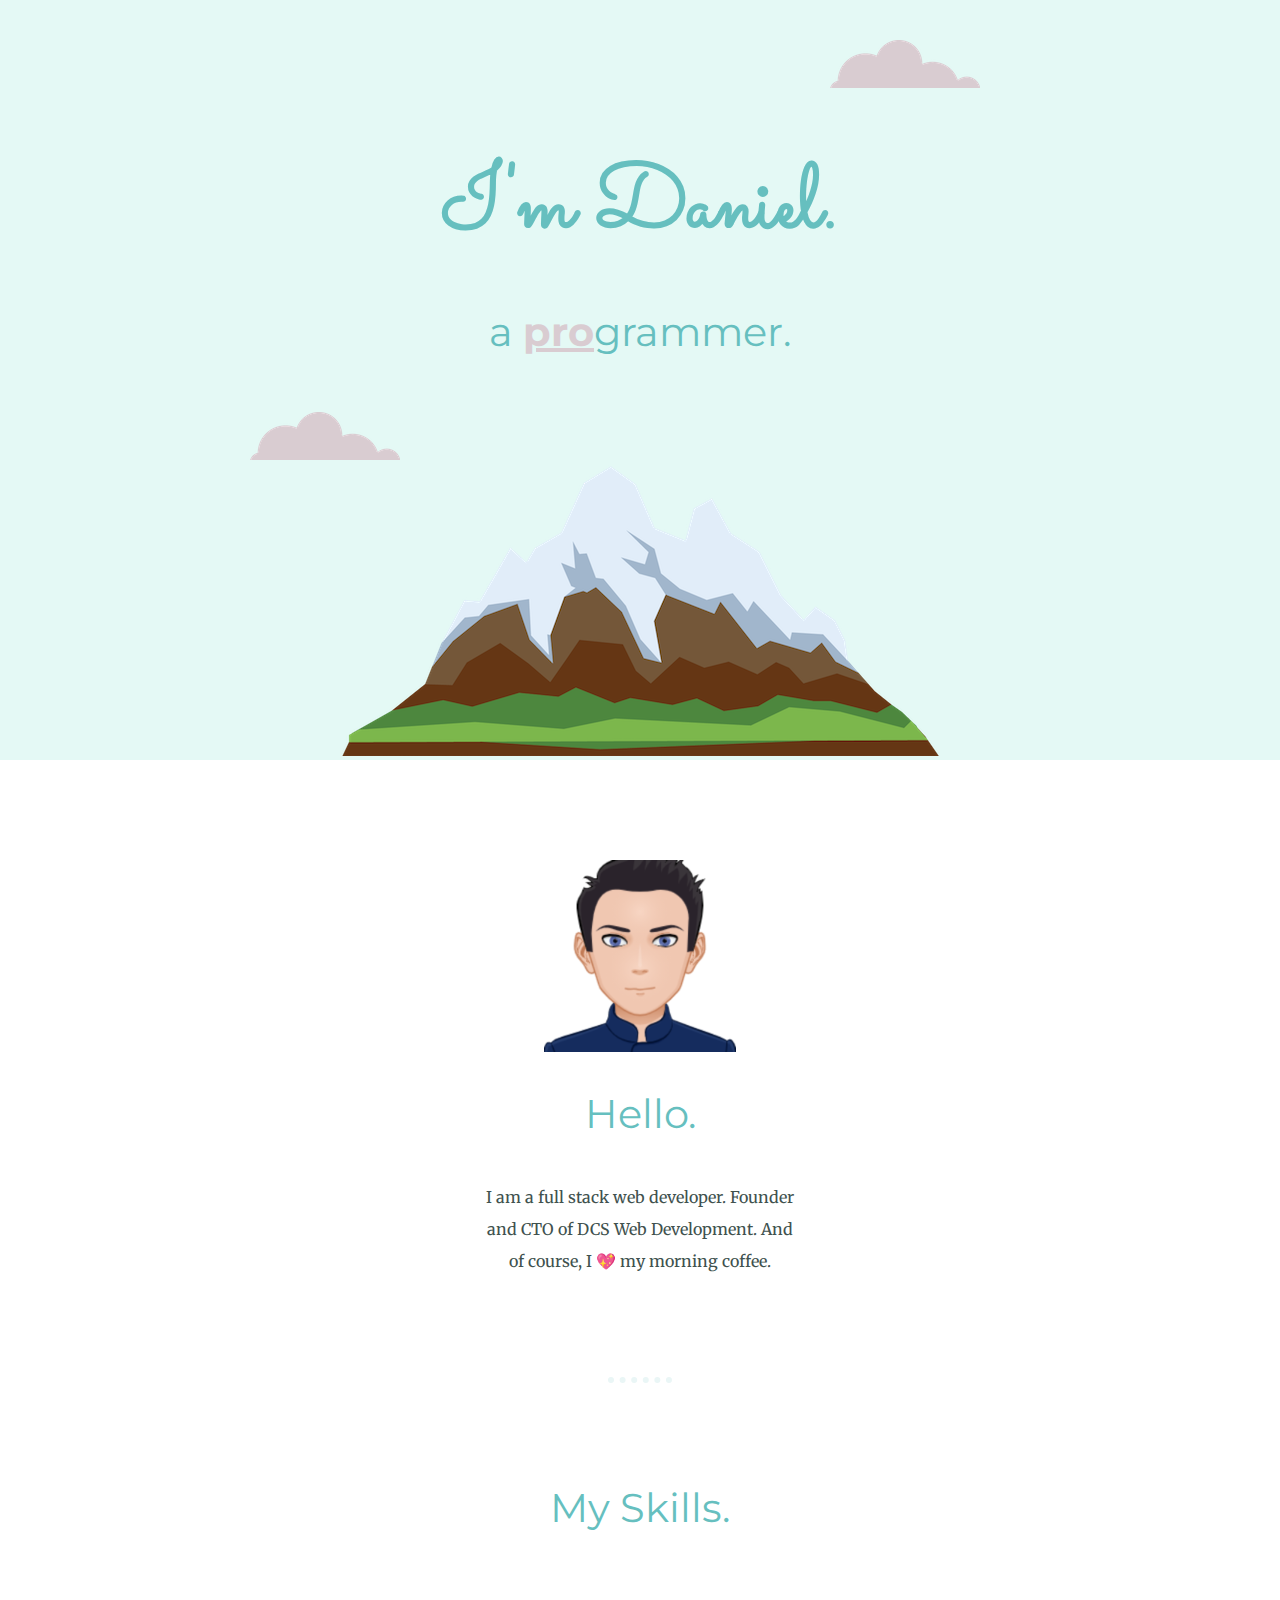
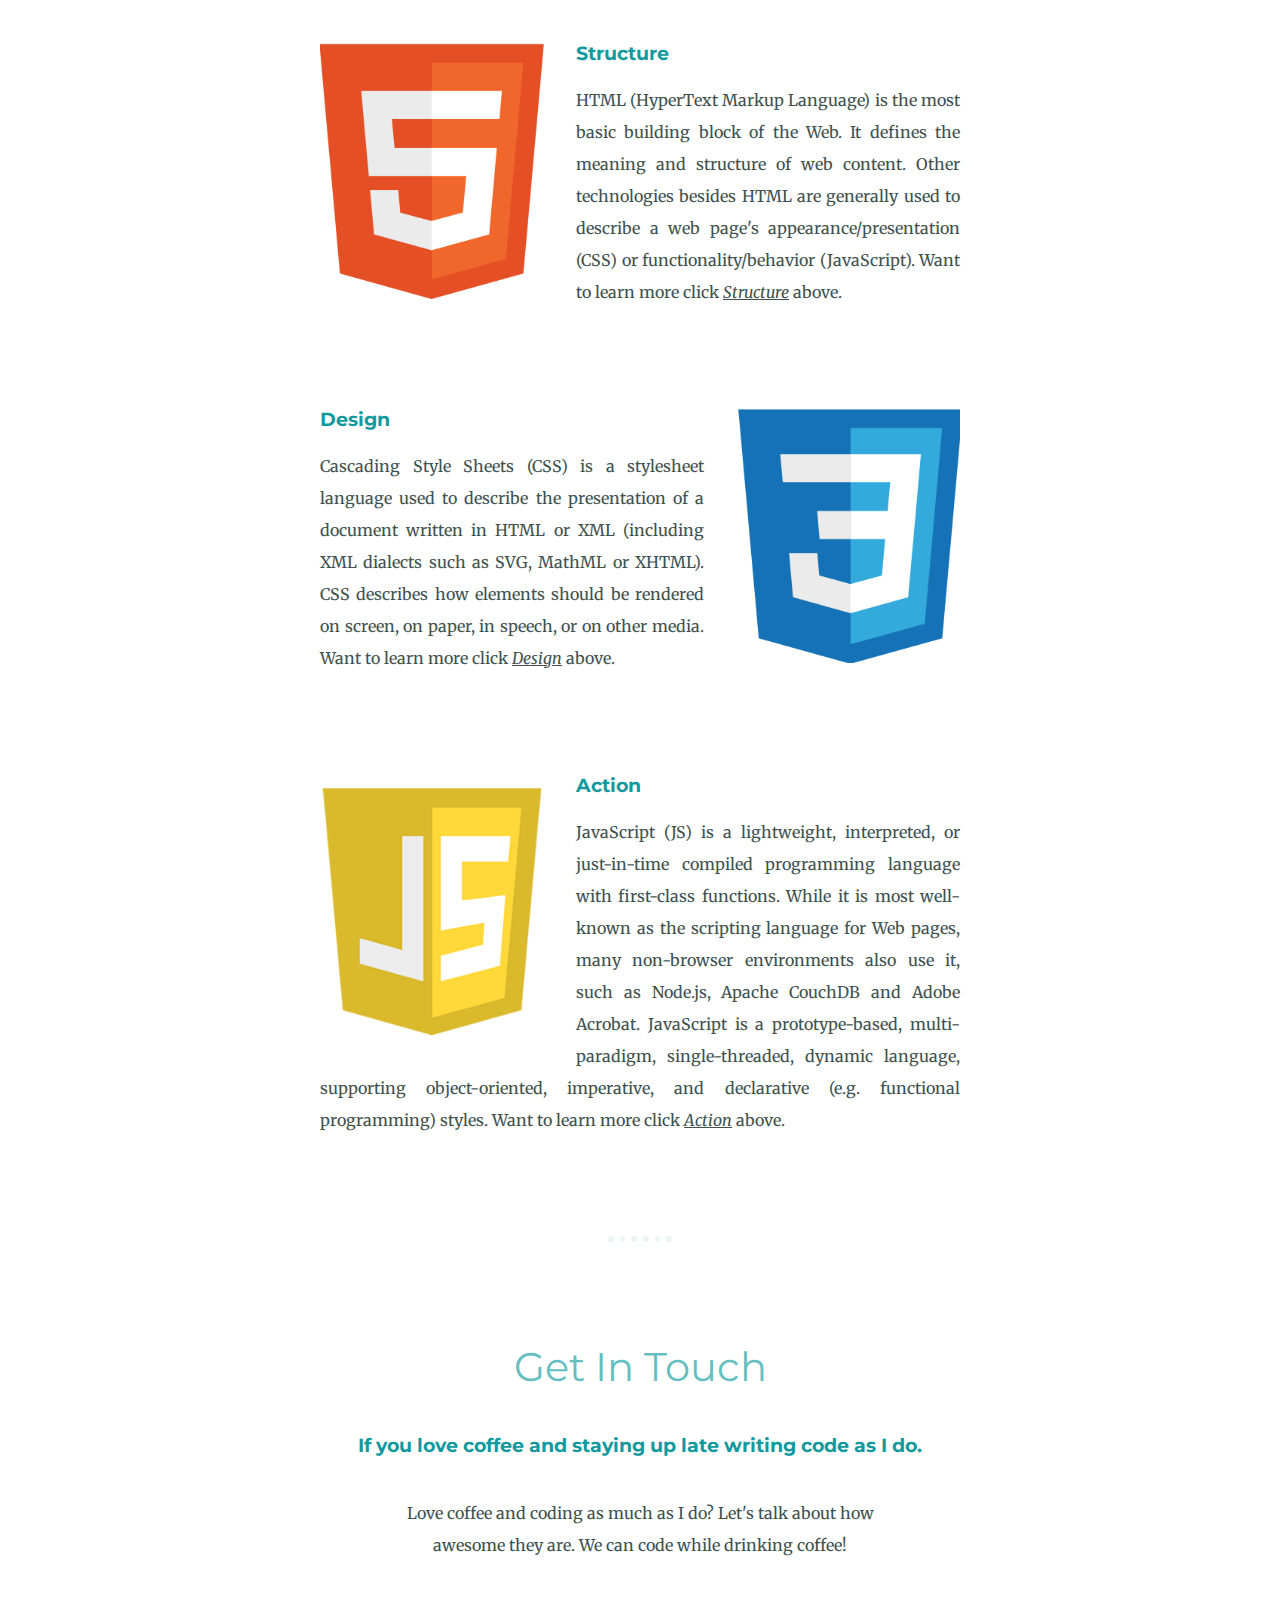
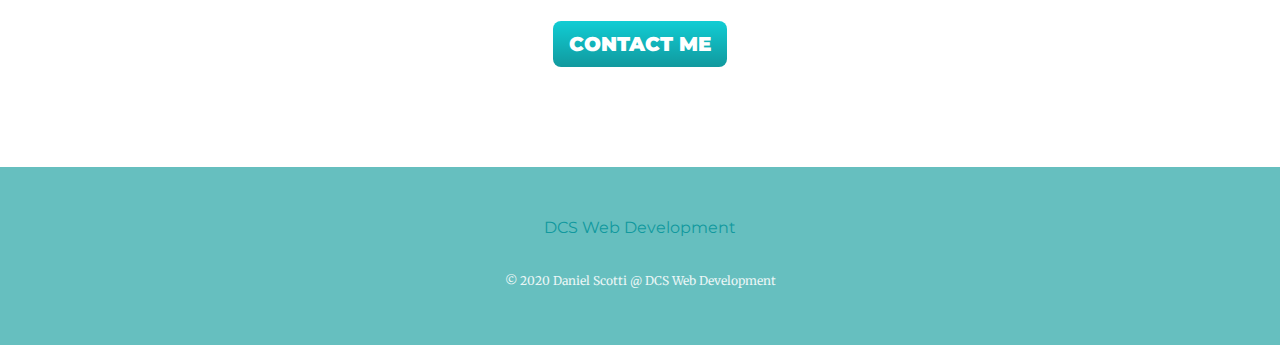
<file: index.html>
<!DOCTYPE html>
<html lang="en" dir="ltr">
  <head>
    <meta charset="utf-8">
    <title>Daniel Scotti</title>
    <link rel="stylesheet" href="css/styles.css">
    <link rel="icon" href="favicon/favicon.png">
    <link rel="preconnect" href="https://fonts.gstatic.com">
    <link href="https://fonts.googleapis.com/css2?family=Merriweather&family=Montserrat&family=Sacramento&display=swap" rel="stylesheet">
  </head>
  <body>

    <div class="top-container">
      <img class="top-cloud" src="images/cloud.png" alt="cloud-img">
      <h1>I'm Daniel.</h1>
      <h2>a <span class="pro">pro</span>grammer.</h2>
      <img class="bottom-cloud" src="images/cloud.png" alt="cloud-img">
      <img src="images/mountain.png" alt="mountain-img">
    </div>

    <div class="middle-container">
      <div class="profile">
        <img src="images/ds-avatar.png" alt="my-avatar-img">
        <h2>Hello.</h2>
        <p class="intro">I am a full stack web developer. Founder and CTO of DCS Web Development. And of course, I 💖 my morning coffee.</p>
      </div>
      <hr>
      <div class="skills">
        <h2>My Skills.</h2>
        <div class="skill-row">
          <img class="html5-img" src="images/html5.png" alt="html5-img">
          <h3><a target="_blank" href="https://developer.mozilla.org/en-US/docs/Web/HTML">Structure</a></h3>
          <p class="html5-description-justify">HTML (HyperText Markup Language) is the most basic building block of the Web.
            It defines the meaning and structure of web content. Other technologies besides
            HTML are generally used to describe a web page's appearance/presentation (CSS)
            or functionality/behavior (JavaScript). Want to learn more click <em>Structure</em> above.
          </p>
        </div>
        <div class="skill-row">
          <img class="css3-img" src="images/css3.png" alt="css3-img">
          <h3><a target="_blank" href="https://developer.mozilla.org/en-US/docs/Web/CSS">Design</a></h3>
          <p class="css3-description-justify">Cascading Style Sheets (CSS) is a stylesheet language used to describe the presentation
            of a document written in HTML or XML (including XML dialects such as SVG, MathML or XHTML).
            CSS describes how elements should be rendered on screen, on paper, in speech, or on other media.
            Want to learn more click <em>Design</em> above.
          </p>
        </div>
        <div class="skill-row">
          <img class="js-img" src="images/js.png" alt="js-img">
          <h3><a target="_blank" href="https://developer.mozilla.org/en-US/docs/Web/JavaScript">Action</a></h3>
          <p class="js-description-justify">JavaScript (JS) is a lightweight, interpreted, or just-in-time compiled programming language with first-class functions.
            While it is most well-known as the scripting language for Web pages, many non-browser environments also use it, such as Node.js,
            Apache CouchDB and Adobe Acrobat. JavaScript is a prototype-based, multi-paradigm, single-threaded, dynamic language,
            supporting object-oriented, imperative, and declarative (e.g. functional programming) styles. Want to learn more click <em>Action</em> above.
          </p>
        </div>
      </div>
      <hr>
      <div class="contact-me">
        <h2>Get In Touch</h2>
        <h3>If you love coffee and staying up late writing code as I do.</h3>
        <p class="contact-message">Love coffee and coding as much as I do? Let's talk about how awesome they are. We can code while drinking coffee!</p>
        <a class="btn" href="mailto:dmjscotti@gmail.com">CONTACT ME</a>
      </div>
    </div>

    <div class="bottom-container">
      <a class="footer-link" target="_blank" href="https://dmjs13.github.io/cv/">DCS Web Development</a>
      <p class="copyright">© 2020 Daniel Scotti @ DCS Web Development</p>
    </div>

  </body>
</html>
</file>
<file: css/styles.css>
/*******************************TAG SELECTORS*********************************/

a {
  color: #11999E;
  font-family: 'Montserrat', sans-serif;
  text-decoration: none;
}

a:hover {
  color: #EAF6F6;
}

body {
  color: #40514E;
  font-family: 'Merriweather', serif;
  margin: 0;
  text-align: center;
}

em {
  text-decoration: underline;
}

h1 {
  color: #66BFBF;
  font-family: 'Sacramento', cursive;
  font-size: 5.625rem;
  margin: 2.6rem auto 0 auto;
}

h2 {
  color: #66BFBF;
  font-family: 'Montserrat', sans-serif;
  font-size: 2.5rem;
  font-weight: normal;
  padding-bottom: 10px;
}

h3 {
  color: #11999E;
  font-family: 'Montserrat', sans-serif;
}

hr {
  border-style: none;
  border-top-style: dotted;
  border-color: #EAF6F6;
  border-width: 6px;
  margin: 100px auto;
  width: 5%;
}

p {
  line-height: 2;
}

/*******************************class SELECTORS*********************************/

.top-container {
  background-color: #E4F9F5;
  padding: 100px 0 0 0;
  position: relative;
}

.pro {
  color: #D9CCD1;
  font-weight: bolder;
  text-decoration: underline;
}

.top-cloud {
  position: absolute;
  right: 300px;
  top: 40px;
}

.bottom-cloud {
  position: absolute;
  bottom: 300px;
  left: 250px;
}

.middle-container {
  margin: 100px 0;
}

.intro {
  width: 25%;
  margin: auto;
}

.skill-row {
  margin: 100px auto;
  text-align: left;
  width: 50%;
}

.html5-img {
  float: left;
  margin-right: 2em;
  width: 35%;
}

.html5-description-justify {
  text-align: justify;
}

.css3-img {
  float: right;
  margin-left: 2em;
  width: 35%;
}

.css3-description-justify {
  text-align: justify;
}

.js-img {
  float: left;
  margin-right: 2em;
  width: 35%;
}

.js-description-justify {
  text-align: justify;
}

.contact-message {
  width: 40%;
  margin: 40px auto 60px;
}

.btn {
   background: #11CDD4;
   background-image: -webkit-linear-gradient(top, #11CDD4, #11999E);
   background-image: -moz-linear-gradient(top, #11CDD4, #11999E);
   background-image: -ms-linear-gradient(top, #11CDD4, #11999E);
   background-image: -o-linear-gradient(top, #11CDD4, #11999E);
   background-image: -webkit-gradient(to bottom, #11CDD4, #11999E);
   -webkit-border-radius: 8px;
   -moz-border-radius: 8px;
   border-radius: 8px;
   /*     height: 14px;   */
   line-height: 14px;
   color: #FFFFFF;
   font-family: 'Montserrat', sans-serif;
   /*   width: 185px;    */
   font-size: 20px;
   font-weight: 900;
   padding: 16px;
   text-decoration: none;
   display: inline-block;
   cursor: pointer;
   text-align: center;
}

.btn:hover {
   border: solid #FFFFFF 0;
   background: #30E3CB;
   background-image: -webkit-linear-gradient(top, #30E3CB, #2CB4AD);
   background-image: -moz-linear-gradient(top, #30E3CB, #2CB4AD);
   background-image: -ms-linear-gradient(top, #30E3CB, #2CB4AD);
   background-image: -o-linear-gradient(top, #30E3CB, #2CB4AD);
   background-image: -webkit-gradient(to bottom, #30E3CB, #2CB4AD);
   -webkit-border-radius: 8px;
   -moz-border-radius: 8px;
   border-radius: 8px;
   text-decoration: none;
}

.bottom-container {
  background-color: #66BFBF;
  padding: 50px 0 20px;
}

.copyright {
  color: #EAF6F6;
  font-size: 0.75rem;
  padding: 20px 0;
}
</file>
